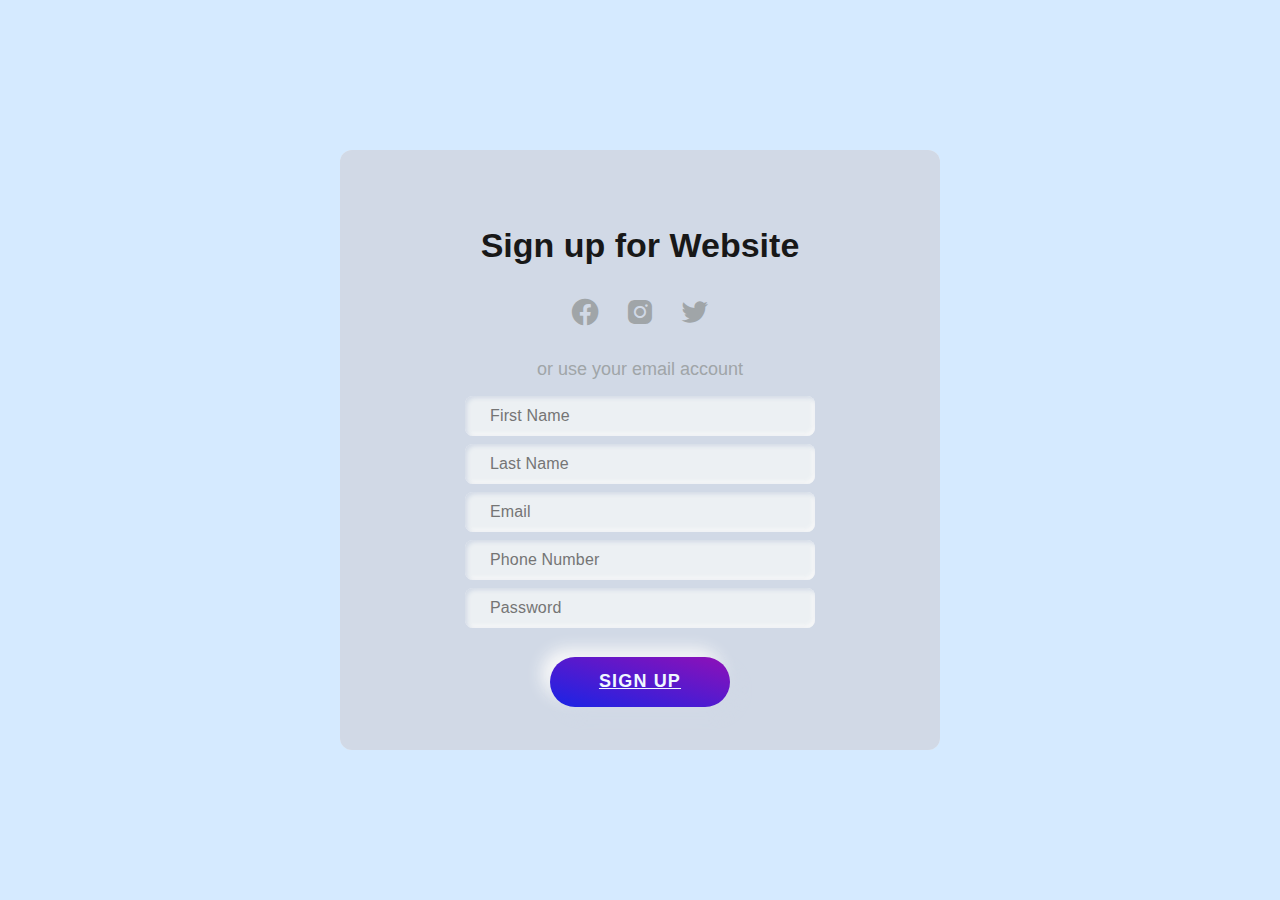
<file: index.html>
<!DOCTYPE html>
<html lang="en">
<head>
    <link rel="icon" href="./img/apple-touch-icon.png">
    <meta charset="UTF-8">
    <meta name="viewport" content="width=device-width, initial-scale=1.0">
    <title>Visionary</title>
    <link href='https://unpkg.com/boxicons@2.1.4/css/boxicons.min.css' rel='stylesheet'>
    <link rel="stylesheet" href="log.css">
</head>
<body>
    <div class="main">
        <div class="container b-container" id="b-container">
            <form class="form" id="b-form" method="" action="">
                <h2 class="form_title title">Sign up for Website</h2>
                <div class="form__icons">
                    <i class='bx bxl-facebook-circle'></i>
                    <i class='bx bxl-instagram-alt'></i>
                    <i class='bx bxl-twitter'></i>
                </div>
                <span class="form__span">or use your email account</span>
                <input class="form__input" type="text" placeholder="First Name">
                <input class="form__input" type="text" placeholder="Last Name">
                <input class="form__input" type="email" placeholder="Email">
                <input class="form__input" type="tel" placeholder="Phone Number">
                <input class="form__input" type="password" placeholder="Password">
                <button class="form__button button submit"><a href="./index2.html" style="color: aliceblue;">SIGN UP</a></button>
            </form>
        </div>
    </div>
</body>
</html>
</file>
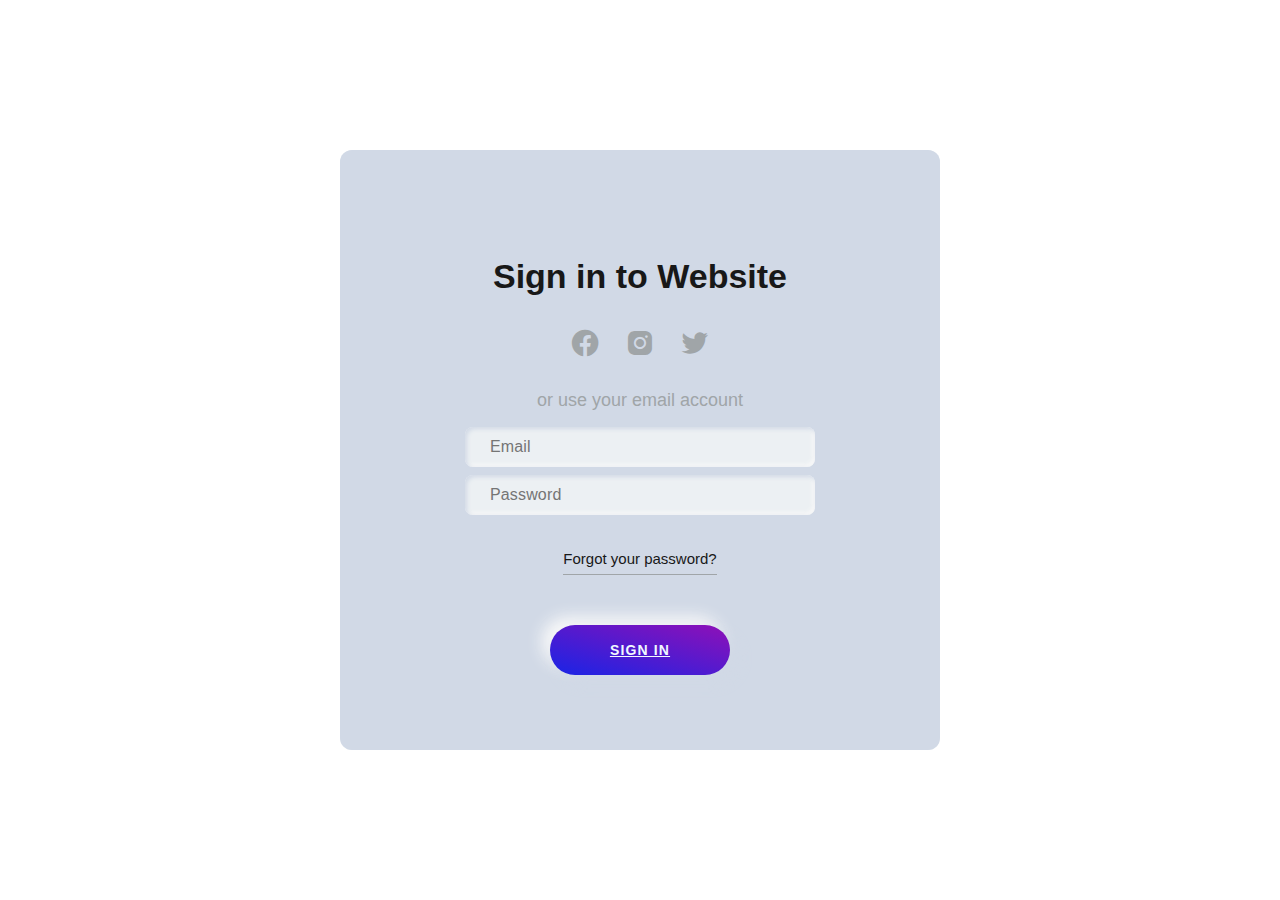
<file: index2.html>
<!DOCTYPE html>
<html lang="en">
<head>
  <link rel="apple-touch-icon" href="img/apple-touch-icon.png" />
    <meta charset="UTF-8">
    <meta name="viewport" content="width=device-width, initial-scale=1.0">
    <title>Visionary</title>
    <link href='https://unpkg.com/boxicons@2.1.4/css/boxicons.min.css' rel='stylesheet'>
    <link rel="icon" href="./img/apple-touch-icon.png">
    <link rel="stylesheet" href="sign.css">
</head>
<body>
    <div class="main">
      <div class="container b-container" id="b-container">
        <form class="form" id="b-form" method="" action="">
          <h2 class="form_title title">Sign in to Website</h2>
          <div class="form__icons">
            <i class='bx bxl-facebook-circle'></i>
            <i class='bx bxl-instagram-alt' ></i>
            <i class='bx bxl-twitter' ></i>
          </div>
          <span class="form__span">or use your email account</span>
          <input class="form__input" type="email" placeholder="Email">
          <input class="form__input" type="password" placeholder="Password"><a class="form__link">Forgot your password?</a>
         <button class="form__button button submit"> <a href="./index3.html" style="color: aliceblue;">SIGN IN</a></button>
        </form>
      </div>
    </div>

</body>
</html>
</body>
</html>
</file>
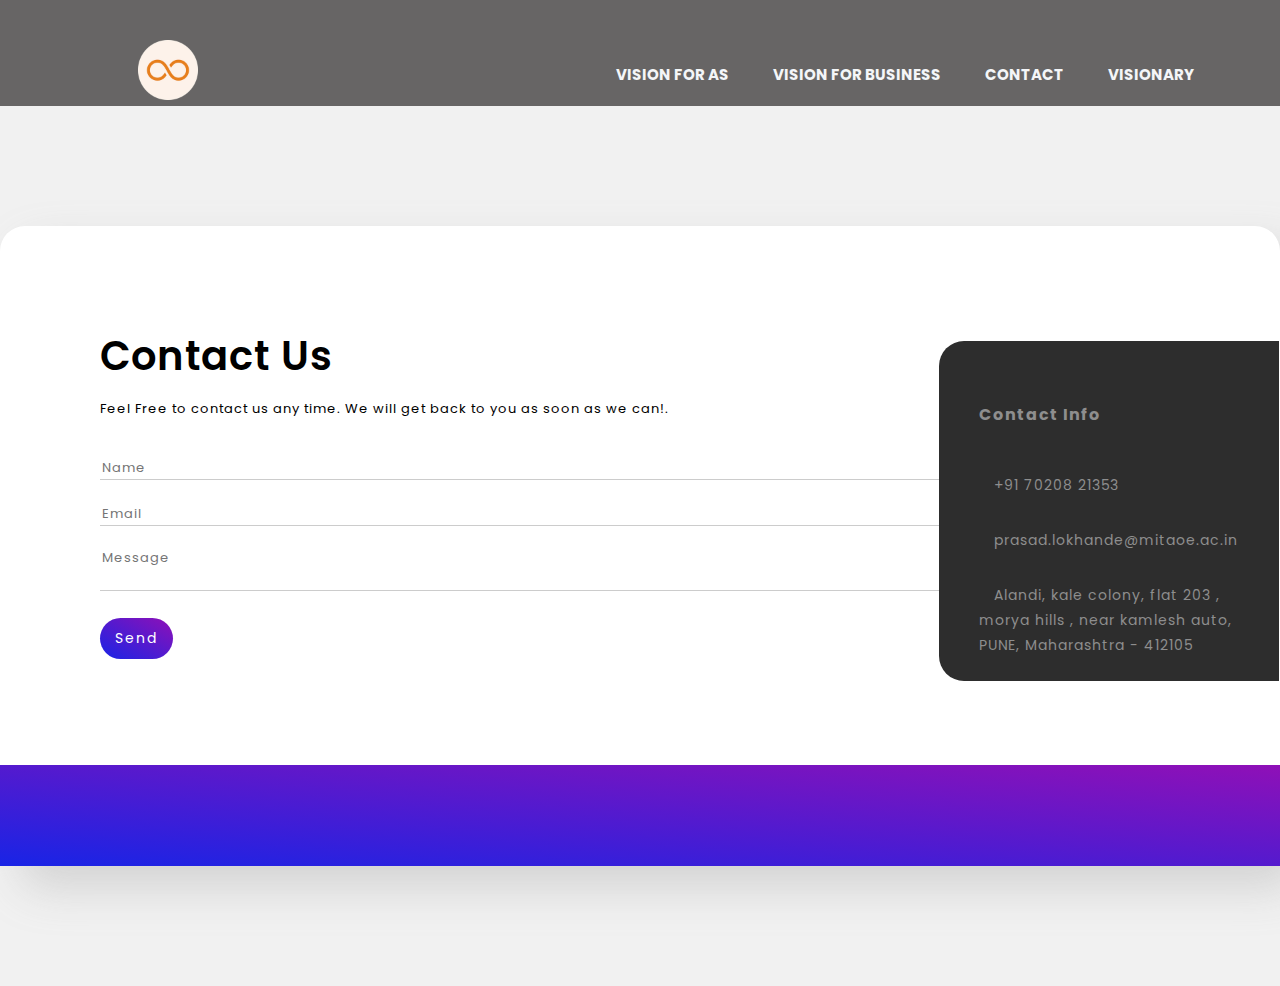
<file: index5.html>
<!DOCTYPE html>
<html lang="en">
<head>
    <meta charset="UTF-8">
    <link rel="icon" href="./img/apple-touch-icon.png">
    <meta name="viewport" content="width=device-width, initial-scale=1.0">
    <title>Visionary</title>
    <link rel="apple-touch-icon" href="img/apple-touch-icon.png" />
    <link rel="stylesheet" href="contact.css">
    <link rel="stylesheet" href="index.css">
    <link rel="preconnect" href="https://fonts.googleapis.com">
<link rel="preconnect" href="https://fonts.gstatic.com" crossorigin>
<link href="https://fonts.googleapis.com/css2?family=Gloock&family=Josefin+Sans&family=Poppins&display=swap" rel="stylesheet">

</head>
<body>

    <div class="navbar" style="background-color: rgba(28, 26, 26, 0.671);">
        <img class="icon" src="./img/apple-touch-icon.png" height="80px" style="padding: 10px;">
        <a class="nav-link nav-link-ltr" href="./index3.html">vision for as</a>
        <a class="nav-link nav-link-ltr" href="./index4.html">vision for business</a>
        <a class="nav-link nav-link-ltr" href="./index5.html">contact</a>
        <a class="nav-link nav-link-ltr" href="./index6.html">Visionary</a>
    </div>



    <section class="contact_us">
        <div class="container">
            <div class="row">
                <div class="col-md-10 offset-md-1">
                    <div class="contact_inner">
                        <div class="row">
                            <div class="col-md-10">
                                <div class="contact_form_inner">
                                    <div class="contact_field">
                                        <h3>Contact Us</h3>
                                        <p>Feel Free to contact us any time. We will get back to you as soon as we can!.</p>
                                        <input type="text" class="form-control form-group" placeholder="Name" />
                                        <input type="text" class="form-control form-group" placeholder="Email" />
                                        <textarea class="form-control form-group" placeholder="Message"></textarea>
                                        <button class="contact_form_submit">Send</button>
                                    </div>
                                </div>
                            </div>
                            <div class="col-md-2">
                                <div class="right_conatct_social_icon d-flex align-items-end">
                                   <div class="socil_item_inner d-flex">
                                       <!-- Wrap the social icons inside a <ul> -->
                                       <ul>
                                           <li><a href="#"><i class="fab fa-facebook-square"></i></a></li>
                                           <li><a href="#"><i class="fab fa-instagram"></i></a></li>
                                           <li><a href="#"><i class="fab fa-twitter"></i></a></li>
                                       </ul>
                                   </div>
                                </div>
                            </div>
                        </div>
                        <div class="contact_info_sec">
                            <h4>Contact Info</h4>
                            <div class="d-flex info_single align-items-center">
                                <i class="fas fa-headset"></i>
                                <span>+91 70208 21353</span>
                            </div>
                            <div class="d-flex info_single align-items-center">
                                <i class="fas fa-envelope-open-text"></i>
                                <span>prasad.lokhande@mitaoe.ac.in</span>
                            </div>
                            <div class="d-flex info_single align-items-center">
                                <i class="fas fa-map-marked-alt"></i>
                                <span>Alandi, kale colony, flat 203 , morya hills , near kamlesh auto, PUNE, Maharashtra - 412105</span>
                            </div>
                        </div>
                    </div>
                </div>
            </div>
        </div>
    </section>
</body>
</html>
</file>
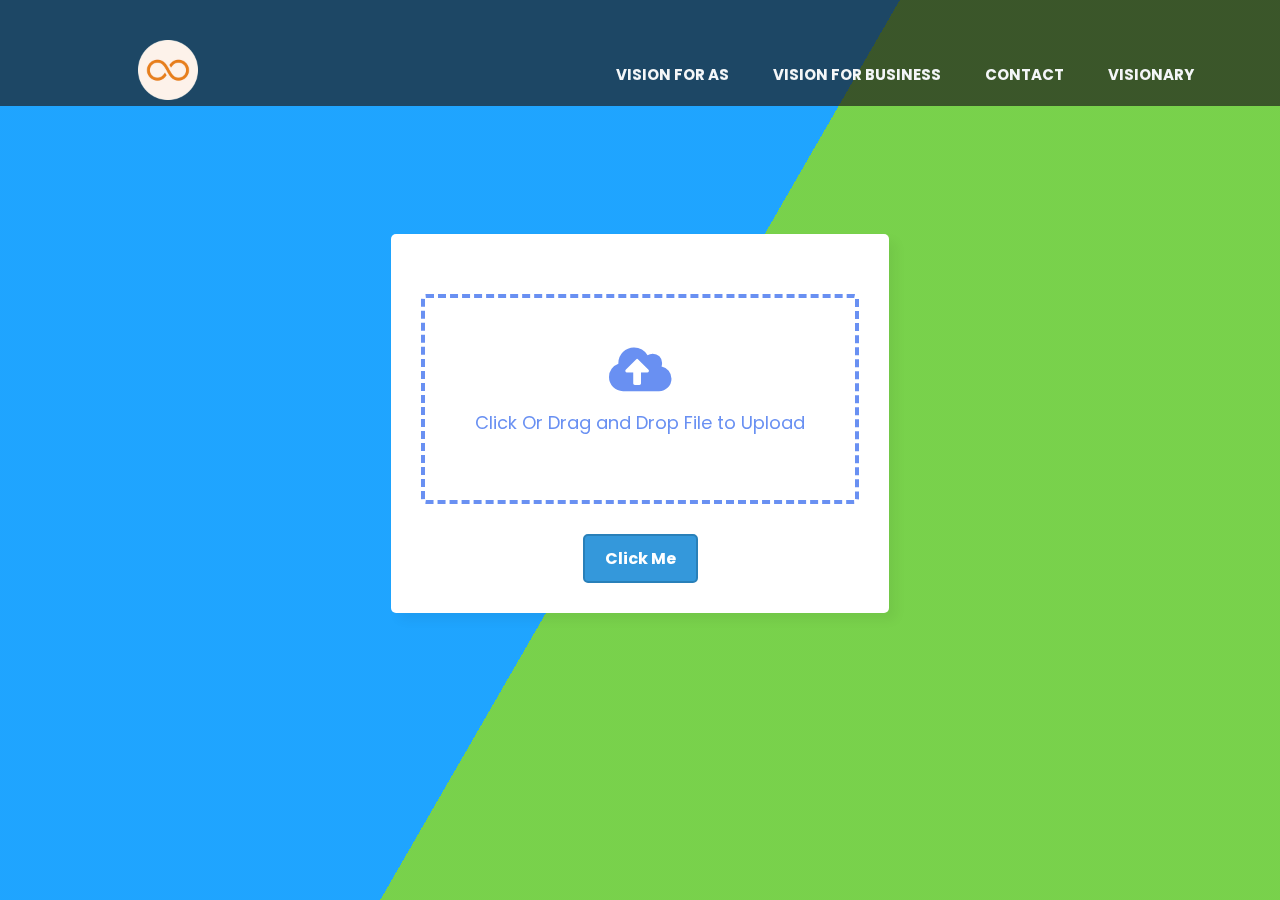
<file: index6.html>
<!DOCTYPE html>
<html lang="en">
<head>
    <meta charset="UTF-8">
    <meta name="viewport" content="width=device-width, initial-scale=1.0">
    <title>Visionary</title>
    <link rel="icon" href="./img/apple-touch-icon.png">
    <link rel="stylesheet" href="/css/style1.css">
    <link rel="stylesheet" href="https://cdnjs.cloudflare.com/ajax/libs/font-awesome/5.15.3/css/all.min.css"/>
    <link rel="stylesheet" href="./index.css">
    <link rel="preconnect" href="https://fonts.googleapis.com">
    <link rel="preconnect" href="https://fonts.gstatic.com" crossorigin>
    <link href="https://fonts.googleapis.com/css2?family=Gloock&family=Josefin+Sans&family=Poppins&display=swap" rel="stylesheet">
</head>
<body>
    <div class="navbar" style="background-color: rgba(28, 26, 26, 0.671);">
        <img class="icon" src="./img/apple-touch-icon.png" height="80px" style="padding: 10px;">
        <a class="nav-link nav-link-ltr" href="./index3.html">vision for as</a>
        <a class="nav-link nav-link-ltr" href="./index4.html">vision for business</a>
        <a class="nav-link nav-link-ltr" href="./index5.html">contact</a>
        <a class="nav-link nav-link-ltr" href="./index6.html">Visionary</a>
    </div>


    <div class="bg"></div>
    <div class="bg bg2"></div>
    <div class="bg bg3"></div>
    <div class="container" id="mainContainer">
        <div class="uploadzone">
            <div class="wrapper" id="drag-warper">
                <div class="drag-area" id="drag-area">
                    <form action="#" id="drag-form">
                        <input class="file-input" type="file" id="file-input" name="file" hidden multiple>
                        <i class="fas fa-cloud-upload-alt" id="drag-cloud"></i>
                        <p id="drag_text">Click Or Drag and Drop File to Upload</p>
                    </form>
                    <!-- this is the code for uploading the file -->
                    <a href="#" class="blue-button" onclick="functionOnClick('open')">Click Me</a>
                    <section class="progress-area"></section>
                    <section class="uploaded-area"></section>
                </div>
            </div>
        </div>
        <div id="snackbar"></div>
    </div>

    <!-- this is the function for displaying the video -->
    <div id="videoContainer" class="container" style="width:50%; display: none; ">
        <video width="400" controls muted>
            <source src="./WhatsApp Video 2024-01-16 at 1.04.26 AM.mp4"  type="video/mp4">
            Your browser does not support HTML video.
        </video>
        <a href="#" class="blue-button" onclick="functionOnClick('closed')">Closed</a>
    </div>

    <script src="/js/upload.js"></script>
    <script>
        const mainContainer = document.getElementById("mainContainer");
        const videoContainer = document.getElementById("videoContainer");

        const functionOnClick = (action) => {
            if (action === "open") {
                mainContainer.style.display = "none";
                setTimeout(()=>{
                    videoContainer.style.display = "block";
                },2000)
            } else if (action === "closed") {
                mainContainer.style.display = "block";
                videoContainer.style.display = "none";
            }
        }
    </script>
</body>
</html>
</file>
<file: log.css>
:root {
    --bg: #ffffff;
    --bg-main: #d5eaff;
    --neu-1: #ecf0f3;
    --neu-2: #d1d9e6;
    --white: #f9f9f9;
    --gray: #a0a5a8;
    --black: #181818;
    --purple: #4B70E2;
    --transition: 1.25s;
}

/* Reset styles */
*,
*::after,
*::before {
    margin: 0;
    padding: 0;
    box-sizing: border-box;
    user-select: none;
}

body {
    background-color: white;
    width: 100%;
    height: 100vh;
    display: flex;
    justify-content: center;
    align-items: center;
    font-family: 'Montserrat', sans-serif;
    font-size: 12px;
    background-color: var(--bg-main);
    color: var(--gray);
}

.button {
    background: linear-gradient(to top right, #1325e8 -5%, #8f10b7 100%);
}

.main {
    position: relative;
    width: 600px;
    min-width: 400px;
    min-height: 600px;
    height: 600px;
    background-color: var(--neu-1);
    border-radius: 12px;
    overflow: hidden;
}

/* Media queries for responsiveness - omitted for brevity */

.container {
    display: flex;
    justify-content: center;
    align-items: center;
    position: absolute;
    top: 0;
    width: 100%;
    height: 100%;
    padding: 25px;
    background-color: var(--neu-2);
    transition: var(--transition);
}

.form {
    display: flex;
    justify-content: center;
    align-items: center;
    flex-direction: column;
    width: 100%;
    height: 100%;
}

.form__icons i {
    font-size: 2rem;
    cursor: pointer;
    margin: 0 10px;
}

.form__input {
    width: 350px;
    height: 40px;
    margin: 4px 0;
    padding-left: 25px;
    font-size: 16px;
    letter-spacing: 0.15px;
    border: none;
    outline: none;
    font-family: 'Montserrat', sans-serif;
    background-color: var(--neu-1);
    transition: 0.25s ease;
    border-radius: 8px;
    box-shadow: inset 2px 2px 4px var(--neu-2), inset -2px -2px 4px var(--white);
}

.form__input:focus {
    box-shadow: inset 4px 4px 4px var(--neu-2), inset -4px -4px 4px var(--white);
}

.form__span {
    margin-top: 30px;
    margin-bottom: 12px;
    font-size: 18px;
}

.form__link {
    color: var(--black);
    font-size: 15px;
    margin-top: 25px;
    border-bottom: 1px solid var(--gray);
    line-height: 2;
    cursor: pointer;
}

.title {
    font-size: 34px;
    font-weight: 700;
    line-height: 3;
    color: var(--black);
}
.form_button{
  height: 20px;
}

.button {
    width: 180px; /* Adjust the width as needed */
    height: 50px; /* Adjust the height as needed */
    border-radius: 30px;
    margin-top: 25px;
    font-weight: 700;
    font-size: 18px; /* Adjust the font size as needed */
    letter-spacing: 1.15px;
    background-color: var(--purple);
    color: var(--white);
    box-shadow: 8px 8px 16px var(--neu-2), -8px -8px 16px var(--white);
    border: none;
    outline: none;
    cursor: pointer;
}

.button:active,
.button:focus {
    box-shadow: 2px 2px 6px --neu-2, -2px -2px 6px var(--white);
    transform: scale(0.97);
    transition: 0.25s;
}
</file>
<file: sign.css>
:root {
    --bg: #EDF2F0;
    --bg-main: #ffffff;
    --neu-1: #ecf0f3;
    --neu-2: #d1d9e6;
    --white: #f9f9f9;
    --gray: #a0a5a8;
    --black: #181818;
    --purple: #4B70E2;
    --transition: 1.25s;
  }
  
   
  *,
  *::after,
  *::before {
    margin: 0;
    padding: 0;
    box-sizing: border-box;
    user-select: none;
  }
  
  body {
    background-color: white;
    width: 100%;
    height: 100vh;
    display: flex;
    justify-content: center;
    align-items: center;
    font-family: 'Montserrat', sans-serif;
    font-size: 12px;
    background-color: var(--bg-main);
    color: var(--gray);
  }
 .button{
    background: linear-gradient(to top right, #1325e8 -5%, #8f10b7 100%);;
 }
  .main {
    position: relative;
    width: 600px;
    min-width: 400px;
    min-height: 600px;
    height: 600px;
    background-color: var(--neu-1);
    border-radius: 12px;
    overflow: hidden;
  }
  
  @media (max-width: 1200px) {
    .main {
      transform: scale(0.8);
    }
  }
  
  @media (max-width: 1000px) {
    .main {
      transform: scale(0.7);
    }
  }
  
  @media (max-width: 800px) {
    .main {
      transform: scale(0.6);
    }
  }
  
  @media (max-width: 600px) {
    .main {
      transform: scale(0.5);
    }
  }
  
  .container {
    display: flex;
    justify-content: center;
    align-items: center;
    position: absolute;
    top: 0;
    width: 100%;
    height: 100%;
    padding: 25px;
    background-color: var(--neu-2);
    transition: var(--transition);
  }
  
  .form {
    display: flex;
    justify-content: center;
    align-items: center;
    flex-direction: column;
    width: 100%;
    height: 100%;
  }
  

  .form__icons i{
    font-size: 2rem;
    cursor: pointer;
    margin: 0 10px;
  }

  .form__input {
    width: 350px;
    height: 40px;
    margin: 4px 0;
    padding-left: 25px;
    font-size: 16px;
    letter-spacing: 0.15px;
    border: none;
    outline: none;
    font-family: 'Montserrat', sans-serif;
    background-color: var(--neu-1);
    transition: 0.25s ease;
    border-radius: 8px;
    box-shadow: inset 2px 2px 4px var(--neu-2), inset -2px -2px 4px var(--white);
  }
  
  .form__input:focus {
    box-shadow: inset 4px 4px 4px var(--neu-2), inset -4px -4px 4px var(--white);
  }
  
  .form__span {
    margin-top: 30px;
    margin-bottom: 12px;
    font-size: 18px;
  }
  
  .form__link {
    color: var(--black);
    font-size: 15px;
    margin-top: 25px;
    border-bottom: 1px solid var(--gray);
    line-height: 2;
    cursor: pointer;
  }
  
  .title {
    font-size: 34px;
    font-weight: 700;
    line-height: 3;
    color: var(--black);
  }
  
  .description {
    font-size: 14px;
    letter-spacing: 0.25px;
    text-align: center;
    line-height: 1.6;
  }
  
  .button {
    width: 180px;
    height: 50px;
    border-radius: 25px;
    margin-top: 50px;
    font-weight: 700;
    font-size: 14px;
    letter-spacing: 1.15px;
    background-color: var(--purple);
    color: var(--white);
    box-shadow: 8px 8px 16px var(--neu-2), -8px -8px 16px var(--white);
    border: none;
    outline: none;
    cursor: pointer;
  }
  
.button:active,
.button:focus{
    box-shadow:
        2px 2px 6px --neu-2,
        -2px -2px 6px var(--white);
    transform: scale(.97);
    transition: .25s;
}
/**/
.is-txr{
    left: calc(100% - 400px );
    transition: var(--transition);
    transform-origin: left;
}
.is-txl{
    left: 0;
    transition: var(--transition);
    transform-origin: right;
}
.is-z200{
    z-index: 200;
    transition: var(--transition);
}
.is-hidden{
    visibility: hidden;
    opacity: 0;
    position: absolute;
    transition: var(--transition);
}
.is-gx{
    animation: is-gx var(--transition);
}
@keyframes is-gx {
    0%, 10%, 100%{ width: 400px; }
    30%, 50%{ width: 500px;}
}
</file>
<file: contact.css>
body {
    color: #000; /* Change text color to black for better readability */
}

.right_conatct_social_icon {
    background: linear-gradient(to top right, #1325e8 -5%, #8f10b7 100%);
}

.contact_us {
    background-color: #f1f1f1;
    padding: 120px 0px;
}

.contact_inner {
    background-color: #fff;
    position: relative;
    box-shadow: 20px 22px 44px #cccc;
    border-radius: 25px;
}

.contact_field {
    padding: 60px 100px 90px 100px; /* Adjusted padding */
}

.contact_field h3 {
    font-size: 40px;
    letter-spacing: 1px;
    font-weight: 600;
    margin-bottom: 10px;
}

.contact_field p {
    font-size: 13px;
    font-weight: 400;
    letter-spacing: 1px;
    margin-bottom: 35px;
}

.contact_field .form-control {
    width: 100%; /* Make the input fields take 100% width */
    margin-bottom: 20px; /* Adjusted margin */
    border-radius: 0px;
    border: none;
    border-bottom: 1px solid #ccc;
}

.contact_field .form-control:focus {
    box-shadow: none;
    outline: none;
    border-bottom: 2px solid #1325e8;
}

.contact_field .form-control::placeholder {
    font-size: 13px;
    letter-spacing: 1px;
}

button.contact_form_submit {
    background: linear-gradient(to top right, #1325e8 -5%, #8f10b7 100%);
    border: none;
    color: #fff;
    padding: 10px 15px;
    border-radius: 35px;
    cursor: pointer;
    font-size: 14px;
    letter-spacing: 2px;
}

.contact_info_sec {
    position: absolute;
    background-color: #2d2d2d;
    right: 1px;
    top: 18%;
    height: 340px;
    width: 340px;
    padding: 40px;
    border-radius: 25px 0 0 25px;
    color: rgb(142, 142, 142);
    font-family: Arial, Helvetica, sans-serif;
}

.contact_info_sec h4 {
    letter-spacing: 1px;
    padding-bottom: 15px;
}

.info_single {
    margin: 30px 0px;
}

.info_single i {
    margin-right: 15px;
}

.info_single span {
    font-size: 14px;
    letter-spacing: 1px;
}

.socil_item_inner li {
    list-style: none;
}

.socil_item_inner li a {
    color: #fff;
    margin: 0px 15px;
    font-size: 14px;
}

.socil_item_inner {
    padding-bottom: 10px;
}
</file>
<file: index.css>
*{
  box-sizing: border-box;
  scroll-behavior: smooth;
  font-family: 'Poppins';
}

.navbar{
  transition: all 0.3s;
}

.navbar:hover{
  background-color: #000000bc;
}
body {
    padding: 0;
    margin: 0;
    font-family: 'Poppins';
  }

  .nav-link {
    clear: left;
    z-index: 1;
    font-weight: bold;
    font-size: 15px;
    text-transform: uppercase;
    text-decoration: none;
    color: #f4f6f8;
    padding: 20px 0px;
    margin: 0px 20px;
    display: inline-block;
    position: relative;
    left: 40%;

  }

  .nav-link:hover {
    opacity: 1;
  }

  .nav-link::before {
    transition: 300ms;
    height: 2px;
    content: "";
    position: absolute;
    background-color: #f9fbfc;
    border-radius: 10px;
  }
  .navbar{
    transition: all ease-out 0.8s;
  }
  .navbar:hover{
    z-index: 1;
   background-color: rgba(0, 0, 0, 0.693);
   color: #f4f6f8;

}
  .nav-link:hover{
    color: #fafcfc;

  }


  .nav-link-ltr::before {
    width: 0%;
    bottom: 10px;
  }

  .nav-link-ltr:hover::before {
    width: 100%;
  }

  .icon{
    z-index: 1;
    position: relative;
    top :30px;
    left: 10%;
  }
  #background-video{
 opacity: 0.9;
 height: 900px;
 width: 100%;
 position: relative;
 top:-200px;
 z-index: -1;

  }

  .wel{
    position: relative;
    top: -600px;;
   right: -10%;
   width: 50%;
  }

  .WELCOME-one{
    color: #000204;
    font-size: 15px;
 font-weight: 800;
  }

  .WELCOME-two{
    color: #00050a;
    font-size: 50px;
    font-weight: 400;
  }

  .commitment{
    position: relative;
    top: -550px;
    background-image: url("https://www.mastercard.co.in/content/dam/public/mastercardcom/in/en/homepage/Home/homepage_banner2_1300x650.jpg");
    background-repeat: no-repeat;
  background-size: 100% 100%;
  height: 600px;
  width: 100%;
  }

  .subclass{
    width: 60%;
  }

  .Our{
    font-size: 500%;
    font-family:Impact, Haettenschweiler, 'Arial Narrow Bold', sans-serif;
    font-weight:lighter;
    position: relative;
    top:100px;
    left: 100px;
    color: rgb(0, 0, 0);
  }
  .learn{
    position: relative;
    font-family:'Poppins';
    color: rgb(76, 74, 74);
    font-style:italic;
    text-decoration: none;
    padding: 3px 3px 3px 3px;
    margin: 3px 3px 3px 3px ;
}
.learn:hover{
    height: 50px;
}

  .this{position: relative;
    width: 50%;
    left: 100px;
    top:50px
  }

  * {box-sizing:border-box}

/* Slideshow container */
.slideshow-container {
  background-color: rgb(219, 237, 245);
  position: relative;
  top:-500px;
  max-width: 90%;
  height: 600px;
  position: relative;
  margin: auto;
  border-radius: 10px;

}

/* Hide the images by default */
.mySlides {

  display: none;
}


/* Caption text */
.text {
  color: #f2f2f2;
  font-size: 15px;
  padding: 8px 12px;
  position: absolute;
  bottom: 8px;
  width: 100%;
  text-align: center;
}

/* Number text (1/3 etc) */
.numbertext {
  color: #f2f2f2;
  font-size: 12px;
  padding: 8px 12px;
  position: absolute;
  top: 0;
}

/* The dots/bullets/indicators */
.dot {
  cursor: pointer;
  height: 15px;
  width: 15px;
  margin: 0 2px;
  background-color: #bbb;
  border-radius: 50%;
  display: inline-block;
  transition: background-color 0.6s ease;
}

.active, .dot:hover {
  background-color: #717171;
}

/* Fading animation */
.fade {
  animation-name: fade;
  animation-duration: 1.5s;
}

@keyframes fade {
  from {opacity: .4}
  to {opacity: 1}
}

#one{
float:left ;
padding: 10px 10px 10px 10px;
height: 600px;
border-radius: 20px;
margin: 10px 10px 10px 10px ;
}

.dot-slider{
  position: relative;
  top:-500px;
}
.first-info{
  padding: 10px 10px 10px 10px;
  margin: 10px 10px 10px 10px;
  padding-top: 50px
}

.info1{
  padding: 10px 10px 10px 10px;
  margin: 10px 10px 10px 10px;
  padding-top: 50px;
  color: gray;
}

.card{
  position: relative;
  top:-500px;
  height: 600px;
  width: 100%;
  background-image: url("https://ndhhs.org/wp-content/uploads/2021/07/sign-language-ASL-Classes.jpg");
  background-size: 100% 100%;
  width: 100%;
}

.find{
  position: relative;
  color: rgb(0, 0, 0);
  margin: 20px 20px 20xp 20px;
  padding: 20px 20px 20px 20px ;
  font-weight:lighter;
  top:150px;
  font-size: 60px;
  left:10%;
  width: 80%;

}

.get{
  position: relative;
  top:150px;
  left:12.5%;
  height: 45px;
  background: #000204;
  border-radius: 30px;
  border: #f2f2f2 solid 4px;
  width: 130px;
  color: #f4f6f8;
}

.get:hover{
   box-shadow:  5px 5px 2px  white;
}

.main{
  background-color: rgb(55, 54, 54);
  padding: 70px 70px 70px 70px;
  height: 800px;
  position: relative;
  top:-500px;


}

.temp1{
float: left;
padding: 20px 20px 20px 20px ;
margin:20px 20px 20px 20px  ;
}
.second-cont{
  clear: left;
  overflow: hidden;
            margin: 0 auto;
}

.temp2{
  float: right;
  overflow: hidden;
  margin: 0 auto;
}
.temp1{
  height: 300px;
   overflow: hidden;
   transition: height 0.5s ease-in-out;
}
.temp1:hover{
  height: 305px;
}

.temp2{
  height: 300px;
   overflow: hidden;
   transition: height 0.5s ease-in-out;
}
.temp2:hover{
  height: 305px;
}

.float{
  padding-top: 80px;
  color: white;
  font-weight: bold;
}

.float-info{
  color: white;
  font-size: 25px;
}

.slideshow-container1{
  position: relative;
  top:-450px;
  /* background-color: rgb(205, 242, 242); */
  height: 800px;

}

#one1{
float: left;
}

#one12,#one1{
  clear: left;
  float: left;
  padding: 10px 10px 10px 10px ;
  margin:10px 10px 10px 10px  ;
  background-origin: 10px;
}

.myslider1,.myslider2{
  margin: auto;
  padding: auto;
  background-color: rgb(205, 242, 242);
  height: 600px;
  padding-top: 40px;
  border: 30px;
  width: 95%;
  position: relative;
  left: auto;
  right: auto;
  border-radius: 20px;
  opacity: 1;
  transition: opacity 2s ease-in-out;

}

.myslider2{
  position: relative;
  top:-550px;
}

.myslider1{
  z-index: 1;
}

.info11,.info-about1{
  padding: 20px 20px 20px 20px ;
  margin: 20px 20px 20px 20px ;
}

.dot-point{
  cursor: pointer;
  height: 15px;
  width: 15px;
  margin: 0 2px;
  background-color: #bbb;
  border-radius: 50%;
  display: inline-block;
  transition: background-color 0.6s ease;
  right: auto;
  left: auto;
}


.active1, .dot-point:hover {
  background-color: #717171;
}


.this{
  position: relative;
  top:-600px;
}

.display{
  clear: left;
  display: grid;
  grid-template-columns: 1fr 1fr 1fr;
  grid-gap: 10px;
 padding-left: 50px;
 padding-right: 50px;
 margin-left: 50px;
 margin-right: 50px;

}

.dis-one,.dis-two,.dis-three{

  height: 450px;
  width: 300px;
   background-color: rgb(241, 246, 249);
   border-radius: 20px;
   box-shadow: 0px 0px 0px white;
   transition: box-shadow 0.5s ease-in-out;
}

.dis-one:hover,.dis-two:hover,.dis-three:hover{
  box-shadow: 10px 10px 10px gray;
}

.head{
  position: relative;
  top: -550px;
  font-size: 40px;
  font-weight: 900;
  color: rgb(119, 72, 72);
}

.img1{
  display: block;
  margin-left: auto;
  margin-right: auto;
  padding: 10px 10px 10px 10px;
  border-radius: 20px;
  height: 150px;
  transition: height 0.5s ease-in-out;

}


 .img1:hover {
 height: 160px;
}

.display{
  position: relative;
  top: -650px;
}

.final{
  color: gray;
  text-align: center;
  padding: 10px 10px 10px 10px;
  margin: 10px 10px 10px 10px;
}

.final1{
  text-align: center;
  font-size: 20px;
  padding: 10px 10px 10px 10px;
  margin: 10px 10px 10px 10px;
}

.learn{
  padding: 10px 10px 10px 10px;
  margin: 10px 10px 10px 10px;
 border: white solid 1px;
 border-radius: 10px;
 background-color: #00050a;
 color: #f4f6f8;
 height: 50px;
 width: 100px;
 box-shadow: 0px 0px 0px 0px;
 transition: box-shadow, 0.5s ease-in-out;
}

.learn:hover{
  box-shadow:3px 3px 3px #717171;
  height: 55px;
  width: 105px;
}

.footer{
  display: grid;
  grid-template-columns: 2fr 1fr 1fr;
  grid-gap: 10px;
 /* padding-left: 50px;
 padding-right: 50px; */
 /* margin-left: 50px;
 margin-right: 50px; */
 background-color: #202020;
 height: 500px;
 margin-top: 0px;
 padding-top: 0px;
 position: relative;
 top: -580px;
}

.link{
  color: white;
  background-color: #050000;
  height: 100px;
  position: relative;
  top: -550px;
  /* margin: 10px 10px 10px 10px; */
}

a{
  text-decoration: none;
  color: #f4f6f8;
}
.a{
  left: 50px;
  margin-top: 20px;
  padding-top: 20px;
  padding: 10px 10px 10px 10px;
  margin: 10px 10px 10px 10px;
}

.footer1,.footer2,.footer3{
  height: 100px;
  color: #f2f2f2;
  padding: 20px 20px 20px 20px;
  margin: 20px 20px 20px 20px ;
}

.footer1:hover,.footer2:hover,.footer3:hover{
  height: 150px;
}

th{
  padding: 20px 20px 20px 20px;
  margin: 20px 20px 20px 20px ;
  height: 30px;
}
.th:hover{
  font-size: 20px;
  height: 35px;
}
#qaz{
  z-index: 3;
  position: fixed;
  border: 1px solid #cac6c6;
  top:300px;
  left: 96.5%;
  height: 40px;
  width: 40px;
  border-radius: 50%;
  background-color: #929090;
}

#qwd{
  z-index: 3;
  position: fixed;
  border: 1px solid #cac5c5;
  top:300px;
  left: 97%;
  left: 93%;
  height: 40px;
  width: 40px;
  border-radius: 50%;
  background-color: #a6a3a3;
}
.one1,.one12{
  opacity: 1;
}
</file>
<file: css/style1.css>
/* Import Google font - Poppins */
@import url('https://fonts.googleapis.com/css2?family=Poppins:wght@400;500;600&display=swap');
*{
  font-family: "Poppins", sans-serif;
}

.blue-button {
  display: inline-block;
  padding: 10px 20px;
  font-size: 16px;
  font-weight: bold;
  text-align: center;
  text-decoration: none;
  color: #fff; /* Text color */
  background-color: #3498db; /* Blue color */
  border: 2px solid #2980b9; /* Border color */
  border-radius: 5px; /* Rounded corners */
  cursor: pointer;
  transition: background-color 0.3s ease;
}

/* Hover effect for the button */
.blue-button:hover {
  background-color: #2980b9; /* Darker blue color on hover */
}

html {
  height:100%;
}

body {
  margin:0;
}


.container {
  margin-top: 8em;
  margin-bottom: auto;
  margin-left: auto;
  margin-right: auto;
  text-align:center;
  display: flex;
  align-items: center;
  justify-content: center;
}

.bg {
  animation:slide 3s ease-in-out infinite alternate;
  background-image: linear-gradient(-60deg, #6c3 50%, #09f 50%);
  bottom:0;
  left:-50%;
  opacity:.5;
  position:fixed;
  right:-50%;
  top:0;
  z-index:-1;
}

.bg2 {
  animation-direction:alternate-reverse;
  animation-duration:4s;
}

.bg3 {
  animation-duration:5s;
}

h1 {
  font-family:monospace;
}

.uploadzone{
  display: flex;
  align-items: center;
  justify-content: center;
  padding-top: 0.1px;
  padding-bottom: 0.1em;

}

/* ::selection{
  color: #fff;
  background: #6990F2;
} */
.wrapper{
  width: 498px;
  background: #fff;
  border-radius: 5px;
  padding: 30px;
  box-shadow: 7px 7px 12px rgba(0,0,0,0.05);
}

.wrapper form{
  height: 210px;
  display: flex;
  cursor: pointer;
  margin: 30px 0;
  align-items: center;
  justify-content: center;
  flex-direction: column;
  border-radius: 5px;
  border: 4px dashed #6990F2;
}
form :where(i, p){
  color: #6990F2;
}
form i{
  font-size: 50px;
}
form p{
  margin-top: 15px;
  font-size: 18px;
}

section .row{
  margin-bottom: 10px;
  background: #E9F0FF;
  list-style: none;
  padding: 15px 20px;
  border-radius: 5px;
  display: flex;
  align-items: center;
  justify-content: space-between;
}
section .row i{
  color: #6990F2;
  font-size: 30px;
}
section .details span{
  font-size: 14px;
}
.progress-area .row .content{
  width: 100%;
  margin-left: 15px;
}
.progress-area .details{
  display: flex;
  align-items: center;
  margin-bottom: 7px;
  justify-content: space-between;
}
.progress-area .content .progress-bar{
  height: 6px;
  width: 100%;
  margin-bottom: 4px;
  background: #fff;
  border-radius: 30px;
}
.content .progress-bar .progress{
  height: 100%;
  width: 0%;
  background: #6990F2;
  border-radius: inherit;
}
.uploaded-area{
  max-height: 232px;
  overflow-y: scroll;
}
.uploaded-area.onprogress{
  max-height: 150px;
}
.uploaded-area::-webkit-scrollbar{
  width: 0px;
}
.uploaded-area .row .content{
  display: flex;
  align-items: center;
}
.uploaded-area .row .details{
  display: flex;
  margin-left: 15px;
  flex-direction: column;
}
.uploaded-area .row .details .size{
  color: #404040;
  font-size: 11px;
}
.uploaded-area i.fa-check{
  font-size: 16px;
}

#snackbar {
  visibility: hidden;
  min-width: 250px;
  /* margin: auto; */
  /* margin-left: -125px; */
  background-color: #ff4d4d;
  color: #fff;
  text-align: center;
  border-radius: 2px;
  padding: 16px;
  position: fixed;
  z-index: 1;
  /* left: 50%; */
  bottom: 30px;
  font-size: 17px;
  }

  #snackbar.show {
  visibility: visible;
  -webkit-animation: fadein 0.5s, fadeout 0.5s 2.5s;
  animation: fadein 0.5s, fadeout 0.5s 2.5s;
  }

  @-webkit-keyframes fadein {
  from {bottom: 0; opacity: 0;}
  to {bottom: 30px; opacity: 1;}
  }

  @keyframes fadein {
  from {bottom: 0; opacity: 0;}
  to {bottom: 30px; opacity: 1;}
  }

  @-webkit-keyframes fadeout {
  from {bottom: 30px; opacity: 1;}
  to {bottom: 0; opacity: 0;}
  }

  @keyframes fadeout {
  from {bottom: 30px; opacity: 1;}
  to {bottom: 0; opacity: 0;}
  }


@keyframes slide {
  0% {
    transform:translateX(-25%);
  }
  100% {
    transform:translateX(25%);
  }
}
</file>
